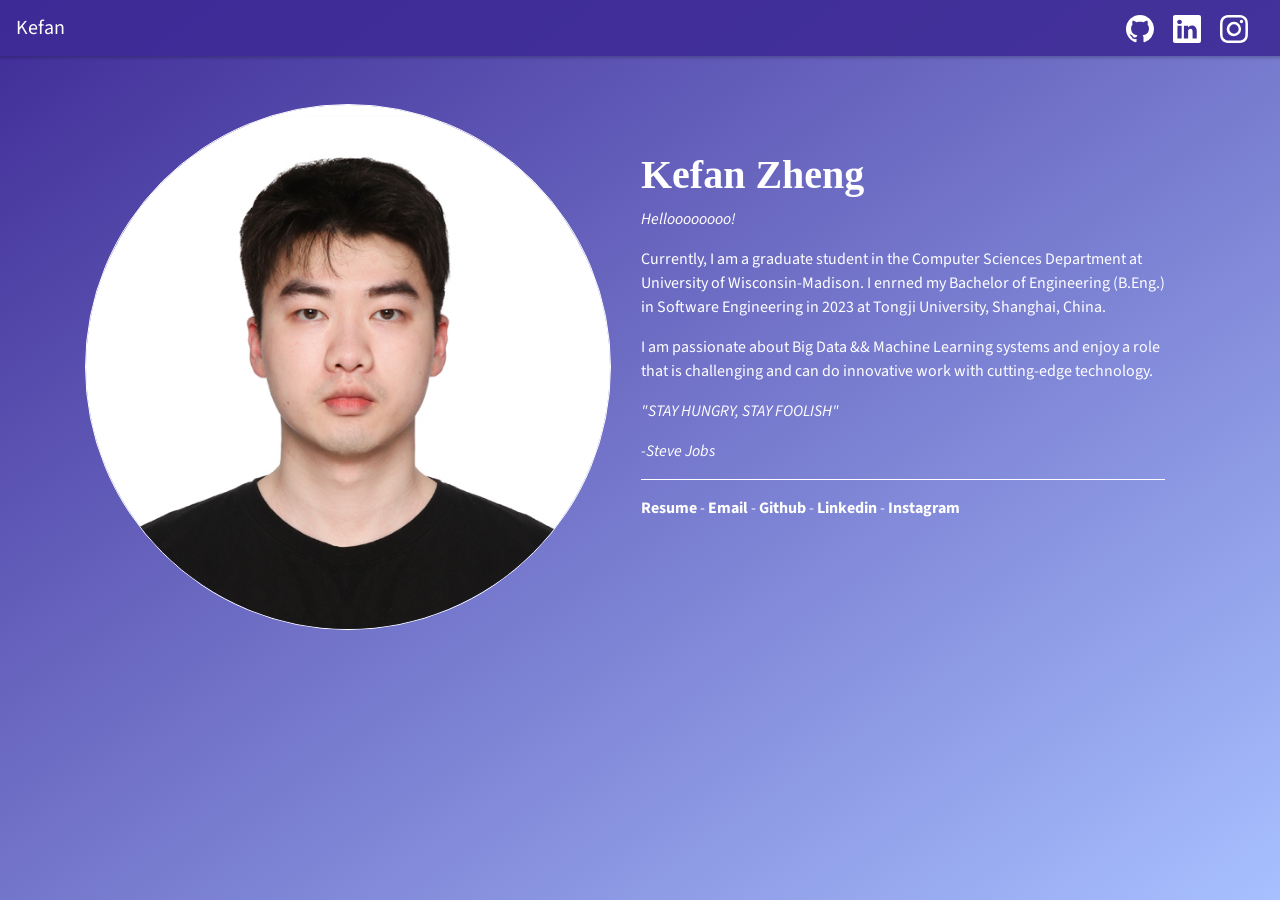
<file: index.html>
<!doctype html>
<html>
<head>
  <meta name="viewport" content="width=device-width, initial-scale=1,shrink-to-fit=no">
  <meta name="description" content="Kefan Zheng's Homepage (ref. Remzi Arpaci-Dusseau's Homepage)">
  <meta name="author" content="Kefan Zheng">
  <title>Kefan</title>
  <link href="https://fonts.googleapis.com/css?family=Source+Sans+Pro:400,400i,700&display=swap" rel="stylesheet">
  <link rel="icon" href="./img/favicon.ico" type="image/x-icon">
  <link rel="stylesheet" href="https://stackpath.bootstrapcdn.com/bootstrap/4.3.1/css/bootstrap.min.css">
  <link rel="stylesheet" href="./css/custom.css">
</head>

<body>
  <nav class="navbar navbar-expand-md navbar-dark">
    <div>
      <a class="navbar-brand" href="./">Kefan</a>
      <button class="navbar-toggler" type="button" data-toggle="collapse" data-target="#navbarNav"
              aria-controls="navbarNav" aria-expanded="false" aria-label="Toggle navigation">
        <span class="navbar-toggler-icon"></span>
      </button>
    </div>
    <!-- <div class="collapse navbar-collapse" id="navbarNav">
      <ul class="navbar-nav">
        <li class="nav-item"> <a class="nav-link" href="./experience/">Experience</a> </li>
        <li class="nav-item"> <a class="nav-link">Coming Soon</a></li>
      </ul>
    </div> -->
    
    <div style="align-self: flex-end;">
      <a class="navbar-brand" href="https://github.com/kefan-zheng">
        <svg xmlns="http://www.w3.org/2000/svg" style="width: 28px; height: 28px;" width="16" height="16" fill="#FFFFFF" class="bi bi-github" viewBox="0 0 16 16">
          <path d="M8 0C3.58 0 0 3.58 0 8c0 3.54 2.29 6.53 5.47 7.59.4.07.55-.17.55-.38 0-.19-.01-.82-.01-1.49-2.01.37-2.53-.49-2.69-.94-.09-.23-.48-.94-.82-1.13-.28-.15-.68-.52-.01-.53.63-.01 1.08.58 1.23.82.72 1.21 1.87.87 2.33.66.07-.52.28-.87.51-1.07-1.78-.2-3.64-.89-3.64-3.95 0-.87.31-1.59.82-2.15-.08-.2-.36-1.02.08-2.12 0 0 .67-.21 2.2.82.64-.18 1.32-.27 2-.27.68 0 1.36.09 2 .27 1.53-1.04 2.2-.82 2.2-.82.44 1.1.16 1.92.08 2.12.51.56.82 1.27.82 2.15 0 3.07-1.87 3.75-3.65 3.95.29.25.54.73.54 1.48 0 1.07-.01 1.93-.01 2.2 0 .21.15.46.55.38A8.012 8.012 0 0 0 16 8c0-4.42-3.58-8-8-8z"/>
        </svg>
      </a>
      <a class="navbar-brand" href="https://www.linkedin.com/in/kefan-zheng">
        <svg xmlns="http://www.w3.org/2000/svg" style="width: 28px; height: 28px;" width="16" height="16" fill="#FFFFFF" class="bi bi-linkedin" viewBox="0 0 16 16">
          <path d="M0 1.146C0 .513.526 0 1.175 0h13.65C15.474 0 16 .513 16 1.146v13.708c0 .633-.526 1.146-1.175 1.146H1.175C.526 16 0 15.487 0 14.854V1.146zm4.943 12.248V6.169H2.542v7.225h2.401zm-1.2-8.212c.837 0 1.358-.554 1.358-1.248-.015-.709-.52-1.248-1.342-1.248-.822 0-1.359.54-1.359 1.248 0 .694.521 1.248 1.327 1.248h.016zm4.908 8.212V9.359c0-.216.016-.432.08-.586.173-.431.568-.878 1.232-.878.869 0 1.216.662 1.216 1.634v3.865h2.401V9.25c0-2.22-1.184-3.252-2.764-3.252-1.274 0-1.845.7-2.165 1.193v.025h-.016a5.54 5.54 0 0 1 .016-.025V6.169h-2.4c.03.678 0 7.225 0 7.225h2.4z"/>
        </svg>
      </a>
      <a class="navbar-brand" href="https://www.instagram.com/kefan.zheng/">
        <svg xmlns="http://www.w3.org/2000/svg" style="width: 28px; height: 28px;" width="16" height="16" fill="#FFFFFF" class="bi bi-linkedin" viewBox="0 0 16 16">
          <path d="M8 0C5.829 0 5.556.01 4.703.048 3.85.088 3.269.222 2.76.42a3.917 3.917 0 0 0-1.417.923A3.927 3.927 0 0 0 .42 2.76C.222 3.268.087 3.85.048 4.7.01 5.555 0 5.827 0 8.001c0 2.172.01 2.444.048 3.297.04.852.174 1.433.372 1.942.205.526.478.972.923 1.417.444.445.89.719 1.416.923.51.198 1.09.333 1.942.372C5.555 15.99 5.827 16 8 16s2.444-.01 3.298-.048c.851-.04 1.434-.174 1.943-.372a3.916 3.916 0 0 0 1.416-.923c.445-.445.718-.891.923-1.417.197-.509.332-1.09.372-1.942C15.99 10.445 16 10.173 16 8s-.01-2.445-.048-3.299c-.04-.851-.175-1.433-.372-1.941a3.926 3.926 0 0 0-.923-1.417A3.911 3.911 0 0 0 13.24.42c-.51-.198-1.092-.333-1.943-.372C10.443.01 10.172 0 7.998 0h.003zm-.717 1.442h.718c2.136 0 2.389.007 3.232.046.78.035 1.204.166 1.486.275.373.145.64.319.92.599.28.28.453.546.598.92.11.281.24.705.275 1.485.039.843.047 1.096.047 3.231s-.008 2.389-.047 3.232c-.035.78-.166 1.203-.275 1.485a2.47 2.47 0 0 1-.599.919c-.28.28-.546.453-.92.598-.28.11-.704.24-1.485.276-.843.038-1.096.047-3.232.047s-2.39-.009-3.233-.047c-.78-.036-1.203-.166-1.485-.276a2.478 2.478 0 0 1-.92-.598 2.48 2.48 0 0 1-.6-.92c-.109-.281-.24-.705-.275-1.485-.038-.843-.046-1.096-.046-3.233 0-2.136.008-2.388.046-3.231.036-.78.166-1.204.276-1.486.145-.373.319-.64.599-.92.28-.28.546-.453.92-.598.282-.11.705-.24 1.485-.276.738-.034 1.024-.044 2.515-.045v.002zm4.988 1.328a.96.96 0 1 0 0 1.92.96.96 0 0 0 0-1.92zm-4.27 1.122a4.109 4.109 0 1 0 0 8.217 4.109 4.109 0 0 0 0-8.217zm0 1.441a2.667 2.667 0 1 1 0 5.334 2.667 2.667 0 0 1 0-5.334z"/>
        </svg>
      </a>
    </div>
  </nav>

  <div class="container">
    <img class="photo" src="./img/kefan.jpg" alt="Description of the image">

    <div class = "black-box kefan-welcome my-5">
    <h1 class="artistic-text"> Kefan Zheng </h1>
    <i><p> Helloooooooo!</p></i>
    <p> Currently, I am a graduate student in the Computer Sciences Department at University of Wisconsin-Madison. 
        I enrned my Bachelor of Engineering (B.Eng.) in Software Engineering in 2023 at Tongji University, Shanghai, China.</p>
    <p> I am passionate about Big Data && Machine Learning systems and 
        enjoy a role that is challenging and can do innovative work with cutting-edge technology.</p> 
    <i><p>"STAY HUNGRY, STAY FOOLISH"</p><p>-Steve Jobs</p></i>

    <hr>
    <p>
      <a href="https://drive.google.com/file/d/1iDf-zGbiSrk_hcayGThhNvMSa87vaPgC/view?usp=sharing"><b>Resume</b></a> -
      <a href="mailto:kfzheng0219@gmail.com"><b>Email</b></a> -
      <a href="https://github.com/kefan-zheng"><b>Github</b></a> -
      <a href="https://www.linkedin.com/in/kefan-zheng"><b>Linkedin</b></a> -
      <a href="https://www.instagram.com/kefan.zheng/"><b>Instagram</b></a>
    </p>
  </div>
    
  </div>

<!-- Bootstrap JS, JQuery and Popper.js Links -->
<script src="https://code.jquery.com/jquery-3.3.1.min.js" crossorigin="anonymous"></script>
<script src="https://cdnjs.cloudflare.com/ajax/libs/popper.js/1.14.7/umd/popper.min.js"
integrity="sha384-UO2eT0CpHqdSJQ6hJty5KVphtPhzWj9WO1clHTMGa3JDZwrnQq4sF86dIHNDz0W1" crossorigin="anonymous"></script>
<script src="https://stackpath.bootstrapcdn.com/bootstrap/4.3.1/js/bootstrap.min.js"
integrity="sha384-JjSmVgyd0p3pXB1rRibZUAYoIIy6OrQ6VrjIEaFf/nJGzIxFDsf4x0xIM+B07jRM" crossorigin="anonymous"></script>
</body>
</html>
</file>
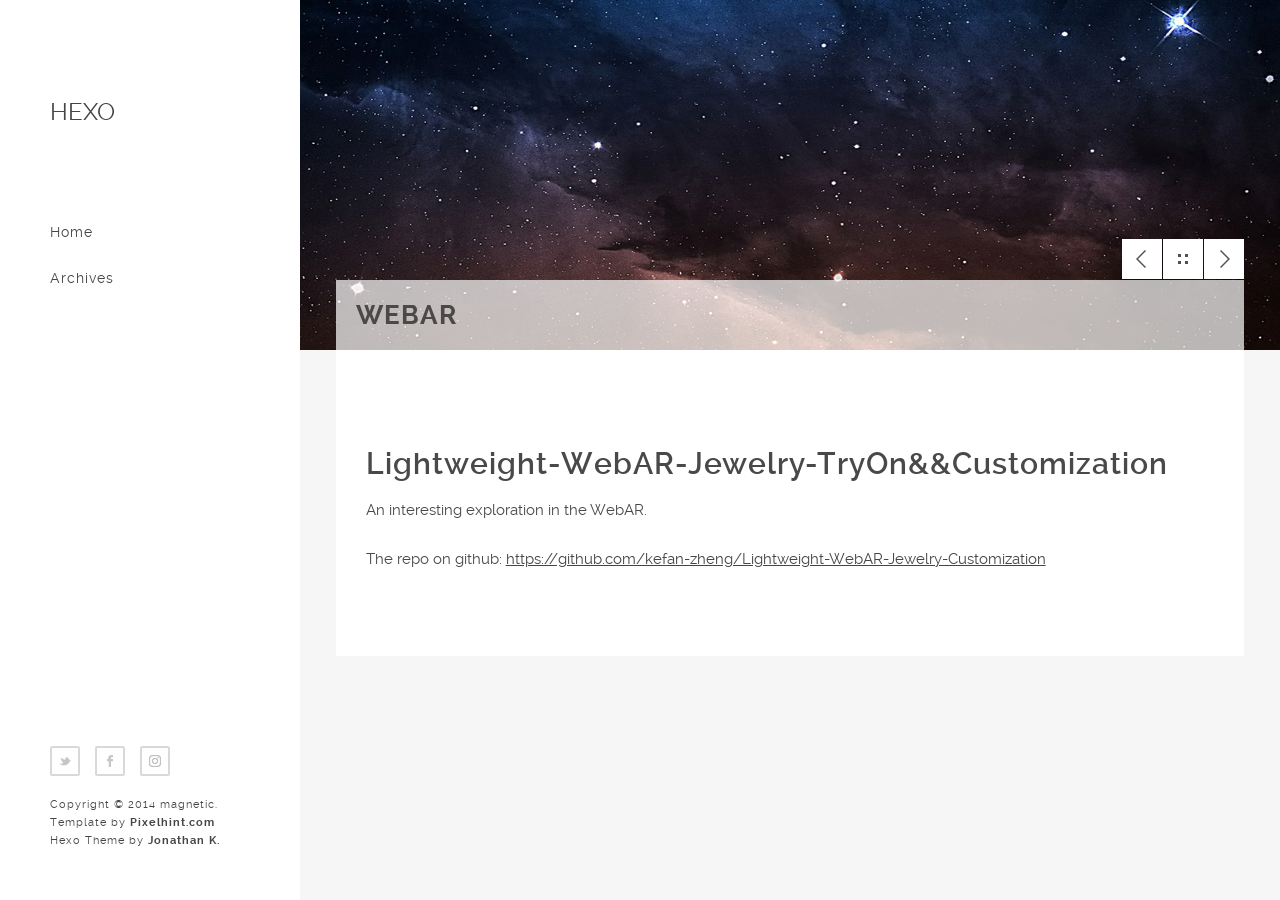
<file: 2021/09/14/WebAR/index.html>
<!DOCTYPE html>
<html lang="en">

<!-- Head tag -->
<head>

    <meta charset="utf-8">
    <meta http-equiv="X-UA-Compatible" content="IE=edge">
    <meta name="viewport" content="width=device-width, initial-scale=1.0, minimum-scale=1.0" />

    <!--Description-->

        <meta name="description" content="Lightweight-WebAR-Jewelry-TryOn&amp;amp;&amp;amp;CustomizationAn interesting exploration in the WebAR.
The repo on github: https://github.com/kefan-zheng/Ligh">


    <!--Author-->

        <meta name="author" content="John Doe">


    <!--Open Graph Title-->

        <meta property="og:title" content="webar"/>


    <!--Open Graph Site Name-->
    <meta property="og:site_name" content="Hexo"/>

    <!--Page Cover-->

        <meta property="og:image" content=""/>


    <!-- Title -->

    <title>webar - Hexo</title>

    <!-- Custom CSS -->

    <link rel="stylesheet" href="/css/reset.css">


    <link rel="stylesheet" href="/css/main.css">


    <!-- HTML5 Shim and Respond.js IE8 support of HTML5 elements and media queries -->
    <!-- WARNING: Respond.js doesn't work if you view the page via file:// -->
    <!--[if lt IE 9]>
        <script src="../../../../js/html5shiv.js"></script>
        <script src="../../../../js/respond.min.js"></script>
    <![endif]-->

    <!-- Gallery -->
    <link href="../../../../css/featherlight.min.css" type="text/css" rel="stylesheet" />

    <!-- Google Analytics -->



    <!--Favicon-->


<meta name="generator" content="Hexo 5.4.0"></head>

<body>

<!-- Menu -->
<!-- Navigation -->
<header>
    <div class="logo">
        <a href="/">Hexo</a>
    </div><!-- end logo -->

    <div id="menu_icon"></div>
    <nav>
        <ul>

            <li>
                <a href="/">Home</a>
            </li>

            <li>
                <a href="/archives">Archives</a>
            </li>

        </ul>
    </nav><!-- end navigation menu -->

    <div class="footer clearfix">
        <ul class="social clearfix">

                <li><a href="https://twitter.com/kefan_zheng" class="twitter" target="_blank" data-title="Twitter"></a></li>


                <li><a href="https://www.facebook.com/profile.php?id=100072724755500" class="fb" target="_blank" data-title="Facebook"></a></li>






                <li><a href="https://www.instagram.com/peace.zkf/" class="instagram" target="_blank" data-title="Instagram"></a></li>


        </ul><!-- end social -->

        <div class="rights">
            <p>Copyright © 2014 magnetic.</p>
            <p>Template by <a target="_blank" rel="noopener" href="http://pixelhint.com/magnetic-free-html5-responsive-photography-website-template/">Pixelhint.com</a></p>
            <p>Hexo Theme by <a target="_blank" rel="noopener" href="http://www.codeblocq.com/">Jonathan K.</a></p>
        </div><!-- end rights -->
    </div ><!-- end footer -->
</header><!-- end header -->


<!-- Main Content -->
<section class="main clearfix">

    <section class="top" style="background: url('../../../../img/topbackground.jpg');">
        <div class="wrapper content_header clearfix">


<div class="work_nav">

    <ul class="btn clearfix">

        <li><a href="/2021/09/16/dbbackend/" class="previous" data-title="dbbackend"></a></li>

        <li><a href="/" class="grid" data-title="Portfolio"></a></li>

        <li><a class="next disabled"></a></li>

    </ul>

</div><!-- end work_nav -->
            <h1 class="title">webar</h1>
        </div>
    </section><!-- end top -->

    <section class="wrapper">
        <div class="content">

            <!-- Gallery -->


            <!-- Content -->
            <h1 id="Lightweight-WebAR-Jewelry-TryOn-amp-amp-Customization"><a href="#Lightweight-WebAR-Jewelry-TryOn-amp-amp-Customization" class="headerlink" title="Lightweight-WebAR-Jewelry-TryOn&amp;&amp;Customization"></a>Lightweight-WebAR-Jewelry-TryOn&amp;&amp;Customization</h1><p>An interesting exploration in the WebAR.</p>
<p>The repo on github: <a target="_blank" rel="noopener" href="https://github.com/kefan-zheng/Lightweight-WebAR-Jewelry-Customization">https://github.com/kefan-zheng/Lightweight-WebAR-Jewelry-Customization</a></p>


            <!-- Tags -->



<div class="tags">

</div>



            <!-- Comments -->
            <div>





            </div>
        </div><!-- end content -->
    </section>
</section><!-- end main -->

<!-- After footer scripts -->

<!-- jQuery -->

<script src="/js/jquery.js"></script>


<!-- Custom Code -->

<script src="/js/main.js"></script>


<!-- Gallery -->
<script src="../../../../js/featherlight.min.js" type="text/javascript" charset="utf-8"></script>

<!-- Disqus Comments -->


</body>

</html>
</file>
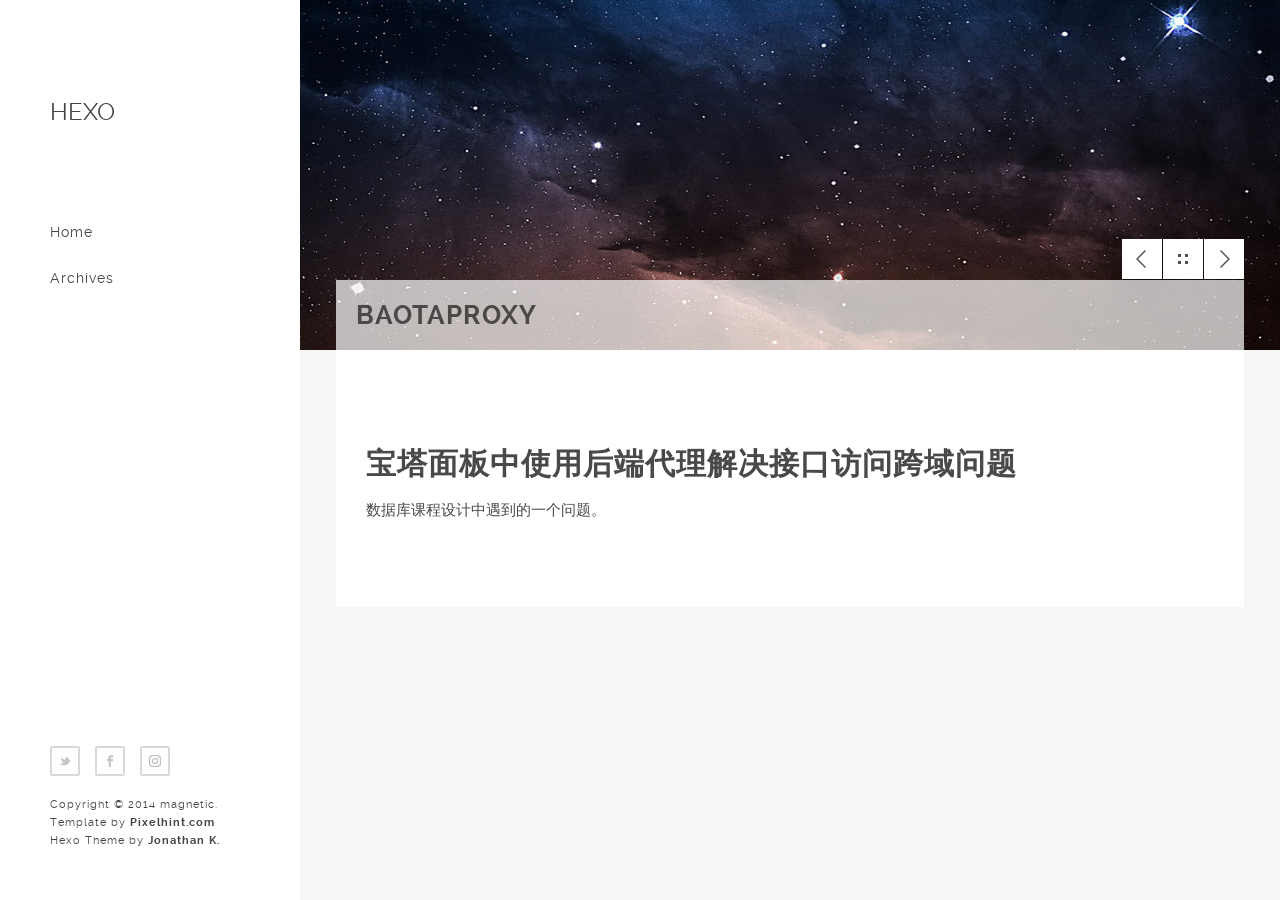
<file: 2021/09/16/baotaproxy/index.html>
<!DOCTYPE html>
<html lang="en">

<!-- Head tag -->
<head>

    <meta charset="utf-8">
    <meta http-equiv="X-UA-Compatible" content="IE=edge">
    <meta name="viewport" content="width=device-width, initial-scale=1.0, minimum-scale=1.0" />

    <!--Description-->

        <meta name="description" content="宝塔面板中使用后端代理解决接口访问跨域问题数据库课程设计中遇到的一个问题。">


    <!--Author-->

        <meta name="author" content="John Doe">


    <!--Open Graph Title-->

        <meta property="og:title" content="baotaproxy"/>


    <!--Open Graph Site Name-->
    <meta property="og:site_name" content="Hexo"/>

    <!--Page Cover-->

        <meta property="og:image" content=""/>


    <!-- Title -->

    <title>baotaproxy - Hexo</title>

    <!-- Custom CSS -->

<link rel="stylesheet" href="/css/reset.css">


<link rel="stylesheet" href="/css/main.css">


    <!-- HTML5 Shim and Respond.js IE8 support of HTML5 elements and media queries -->
    <!-- WARNING: Respond.js doesn't work if you view the page via file:// -->
    <!--[if lt IE 9]>
        <script src="../../../../js/html5shiv.js"></script>
        <script src="../../../../js/respond.min.js"></script>
    <![endif]-->

    <!-- Gallery -->
    <link href="../../../../css/featherlight.min.css" type="text/css" rel="stylesheet" />

    <!-- Google Analytics -->



    <!--Favicon-->


<meta name="generator" content="Hexo 5.4.0"></head>

<body>

<!-- Menu -->
<!-- Navigation -->
<header>
    <div class="logo">
        <a href="/">Hexo</a>
    </div><!-- end logo -->

    <div id="menu_icon"></div>
    <nav>
        <ul>

            <li>
                <a href="/">Home</a>
            </li>

            <li>
                <a href="/archives">Archives</a>
            </li>

        </ul>
    </nav><!-- end navigation menu -->

    <div class="footer clearfix">
        <ul class="social clearfix">

                <li><a href="https://twitter.com/kefan_zheng" class="twitter" target="_blank" data-title="Twitter"></a></li>


                <li><a href="https://www.facebook.com/profile.php?id=100072724755500" class="fb" target="_blank" data-title="Facebook"></a></li>


                <li><a href="https://www.instagram.com/peace.zkf/" class="instagram" target="_blank" data-title="Instagram"></a></li>


        </ul><!-- end social -->

        <div class="rights">
            <p>Copyright © 2014 magnetic.</p>
            <p>Template by <a target="_blank" rel="noopener" href="http://pixelhint.com/magnetic-free-html5-responsive-photography-website-template/">Pixelhint.com</a></p>
            <p>Hexo Theme by <a target="_blank" rel="noopener" href="http://www.codeblocq.com/">Jonathan K.</a></p>
        </div><!-- end rights -->
    </div ><!-- end footer -->
</header><!-- end header -->


<!-- Main Content -->
<section class="main clearfix">

    <section class="top" style="background: url('../../../../img/topbackground.jpg');">
        <div class="wrapper content_header clearfix">


<div class="work_nav">

    <ul class="btn clearfix">

        <li><a href="/2021/09/16/soulknight/" class="previous" data-title="soulknight"></a></li>

        <li><a href="/" class="grid" data-title="Portfolio"></a></li>

        <li><a href="/2021/09/16/lightningos/" class="next" data-title="lightningos"></a></li>

    </ul>

</div><!-- end work_nav -->
            <h1 class="title">baotaproxy</h1>
        </div>
    </section><!-- end top -->

    <section class="wrapper">
        <div class="content">

            <!-- Gallery -->


            <!-- Content -->
            <h1 id="宝塔面板中使用后端代理解决接口访问跨域问题"><a href="#宝塔面板中使用后端代理解决接口访问跨域问题" class="headerlink" title="宝塔面板中使用后端代理解决接口访问跨域问题"></a>宝塔面板中使用后端代理解决接口访问跨域问题</h1><p>数据库课程设计中遇到的一个问题。</p>


            <!-- Tags -->



<div class="tags">

</div>



            <!-- Comments -->
            <div>





            </div>
        </div><!-- end content -->
    </section>
</section><!-- end main -->

<!-- After footer scripts -->

<!-- jQuery -->

<script src="/js/jquery.js"></script>


<!-- Custom Code -->

<script src="/js/main.js"></script>


<!-- Gallery -->
<script src="../../../../js/featherlight.min.js" type="text/javascript" charset="utf-8"></script>

<!-- Disqus Comments -->


</body>

</html>
</file>
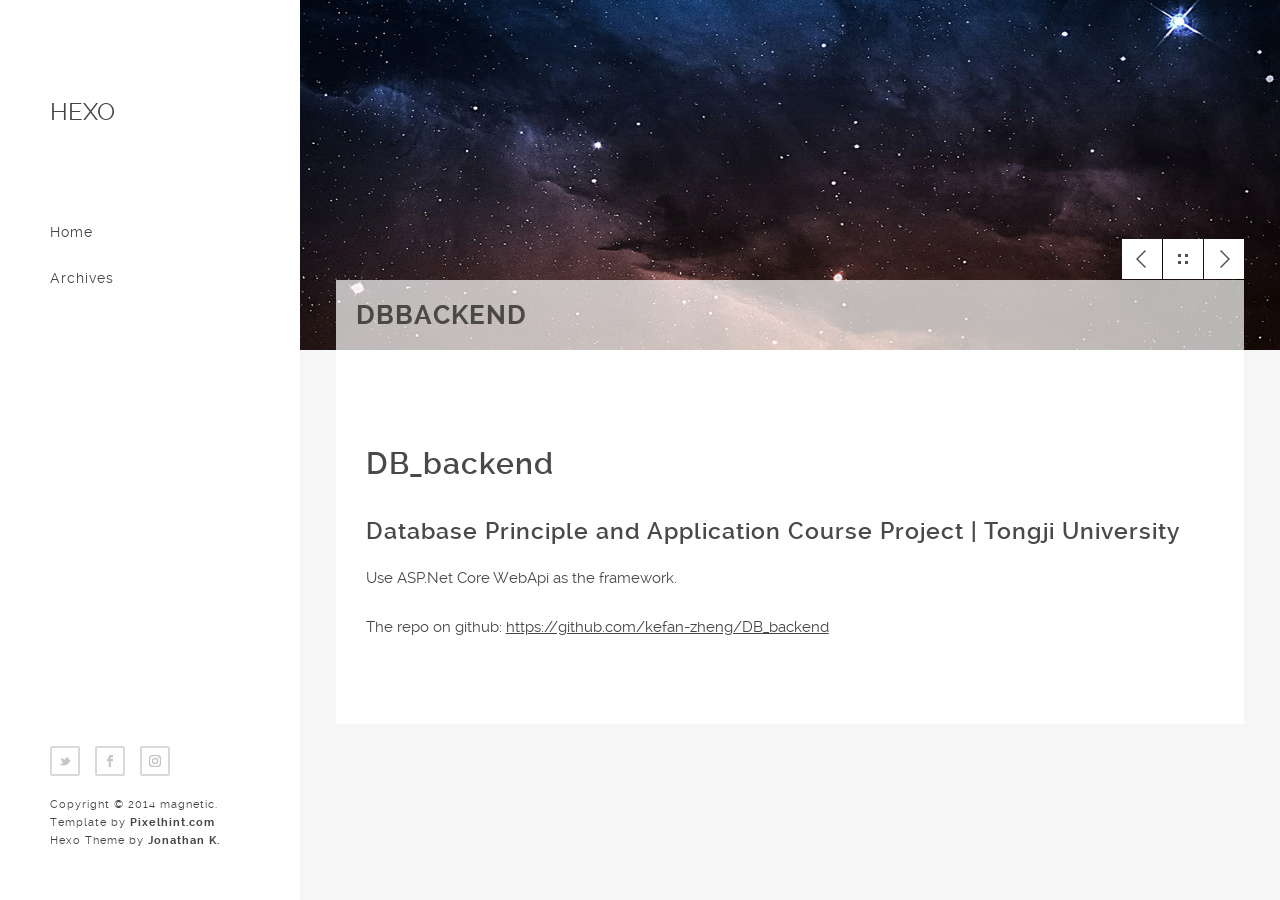
<file: 2021/09/16/dbbackend/index.html>
<!DOCTYPE html>
<html lang="en">

<!-- Head tag -->
<head>

    <meta charset="utf-8">
    <meta http-equiv="X-UA-Compatible" content="IE=edge">
    <meta name="viewport" content="width=device-width, initial-scale=1.0, minimum-scale=1.0" />

    <!--Description-->

        <meta name="description" content="DB_backendDatabase Principle and Application Course Project | Tongji UniversityUse ASP.Net Core WebApi as the framework.
The repo on github: https://g">


    <!--Author-->

        <meta name="author" content="John Doe">


    <!--Open Graph Title-->

        <meta property="og:title" content="dbbackend"/>


    <!--Open Graph Site Name-->
    <meta property="og:site_name" content="Hexo"/>

    <!--Page Cover-->

        <meta property="og:image" content=""/>


    <!-- Title -->

    <title>dbbackend - Hexo</title>

    <!-- Custom CSS -->

<link rel="stylesheet" href="/css/reset.css">


<link rel="stylesheet" href="/css/main.css">


    <!-- HTML5 Shim and Respond.js IE8 support of HTML5 elements and media queries -->
    <!-- WARNING: Respond.js doesn't work if you view the page via file:// -->
    <!--[if lt IE 9]>
    <script src="../../../../js/html5shiv.js"></script>
    <script src="../../../../js/respond.min.js"></script>
    <![endif]-->

    <!-- Gallery -->
    <link href="../../../../css/featherlight.min.css" type="text/css" rel="stylesheet" />

    <!-- Google Analytics -->



    <!--Favicon-->


<meta name="generator" content="Hexo 5.4.0"></head>

<body>

<!-- Menu -->
<!-- Navigation -->
<header>
    <div class="logo">
        <a href="/">Hexo</a>
    </div><!-- end logo -->

    <div id="menu_icon"></div>
    <nav>
        <ul>

            <li>
                <a href="/">Home</a>
            </li>

            <li>
                <a href="/archives">Archives</a>
            </li>

        </ul>
    </nav><!-- end navigation menu -->

    <div class="footer clearfix">
        <ul class="social clearfix">

                <li><a href="https://twitter.com/kefan_zheng" class="twitter" target="_blank" data-title="Twitter"></a></li>


                <li><a href="https://www.facebook.com/profile.php?id=100072724755500" class="fb" target="_blank" data-title="Facebook"></a></li>






                <li><a href="https://www.instagram.com/peace.zkf/" class="instagram" target="_blank" data-title="Instagram"></a></li>


        </ul><!-- end social -->

        <div class="rights">
            <p>Copyright © 2014 magnetic.</p>
            <p>Template by <a target="_blank" rel="noopener" href="http://pixelhint.com/magnetic-free-html5-responsive-photography-website-template/">Pixelhint.com</a></p>
            <p>Hexo Theme by <a target="_blank" rel="noopener" href="http://www.codeblocq.com/">Jonathan K.</a></p>
        </div><!-- end rights -->
    </div ><!-- end footer -->
</header><!-- end header -->


<!-- Main Content -->
<section class="main clearfix">

    <section class="top" style="background: url('../../../../img/topbackground.jpg');">
        <div class="wrapper content_header clearfix">


<div class="work_nav">

    <ul class="btn clearfix">

        <li><a href="/2021/09/16/draughts/" class="previous" data-title="draughts"></a></li>

        <li><a href="/" class="grid" data-title="Portfolio"></a></li>

        <li><a href="/2021/09/14/webar/" class="next" data-title="webar"></a></li>

    </ul>

</div><!-- end work_nav -->
            <h1 class="title">dbbackend</h1>
        </div>
    </section><!-- end top -->

    <section class="wrapper">
        <div class="content">

            <!-- Gallery -->


            <!-- Content -->
            <h1 id="DB-backend"><a href="#DB-backend" class="headerlink" title="DB_backend"></a>DB_backend</h1><h2 id="Database-Principle-and-Application-Course-Project-Tongji-University"><a href="#Database-Principle-and-Application-Course-Project-Tongji-University" class="headerlink" title="Database Principle and Application Course Project | Tongji University"></a>Database Principle and Application Course Project | Tongji University</h2><p>Use ASP.Net Core WebApi as the framework.</p>
<p>The repo on github: <a target="_blank" rel="noopener" href="https://github.com/kefan-zheng/DB_backend">https://github.com/kefan-zheng/DB_backend</a></p>


            <!-- Tags -->



<div class="tags">

</div>



            <!-- Comments -->
            <div>





            </div>
        </div><!-- end content -->
    </section>
</section><!-- end main -->

<!-- After footer scripts -->

<!-- jQuery -->

<script src="/js/jquery.js"></script>


<!-- Custom Code -->

<script src="/js/main.js"></script>


<!-- Gallery -->
<script src="../../../../js/featherlight.min.js" type="text/javascript" charset="utf-8"></script>

<!-- Disqus Comments -->


</body>

</html>
</file>
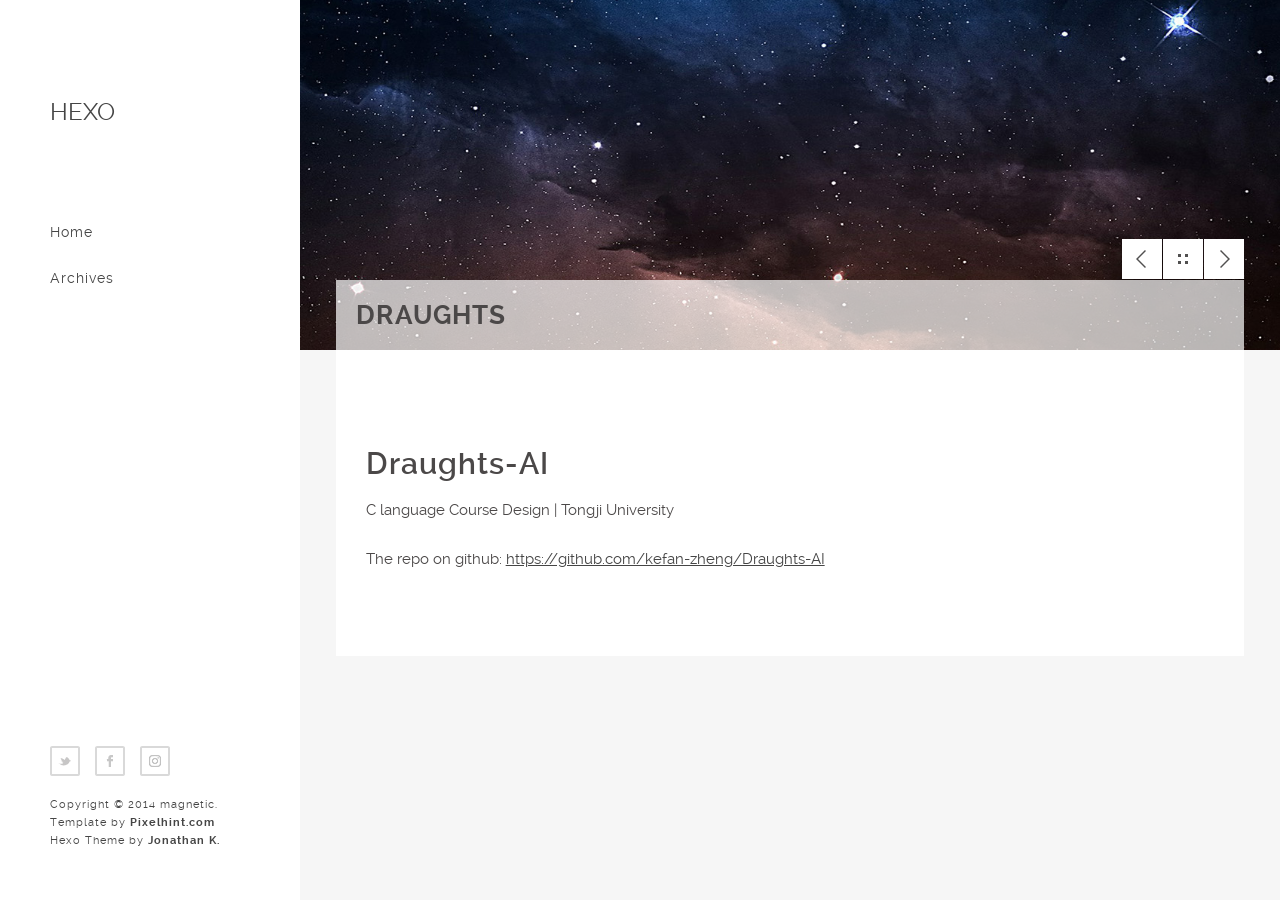
<file: 2021/09/16/draughts/index.html>
<!DOCTYPE html>
<html lang="en">

<!-- Head tag -->
<head>

    <meta charset="utf-8">
    <meta http-equiv="X-UA-Compatible" content="IE=edge">
    <meta name="viewport" content="width=device-width, initial-scale=1.0, minimum-scale=1.0" />

    <!--Description-->

        <meta name="description" content="Draughts-AIC language Course Design | Tongji University
The repo on github: https://github.com/kefan-zheng/Draughts-AI">


    <!--Author-->

        <meta name="author" content="John Doe">


    <!--Open Graph Title-->

        <meta property="og:title" content="draughts"/>


    <!--Open Graph Site Name-->
    <meta property="og:site_name" content="Hexo"/>

    <!--Page Cover-->

        <meta property="og:image" content=""/>


    <!-- Title -->

    <title>draughts - Hexo</title>

    <!-- Custom CSS -->

<link rel="stylesheet" href="/css/reset.css">


<link rel="stylesheet" href="/css/main.css">


    <!-- HTML5 Shim and Respond.js IE8 support of HTML5 elements and media queries -->
    <!-- WARNING: Respond.js doesn't work if you view the page via file:// -->
    <!--[if lt IE 9]>
    <script src="../../../../js/html5shiv.js"></script>
    <script src="../../../../js/respond.min.js"></script>
    <![endif]-->

    <!-- Gallery -->
    <link href="../../../../css/featherlight.min.css" type="text/css" rel="stylesheet" />

    <!-- Google Analytics -->



    <!--Favicon-->


<meta name="generator" content="Hexo 5.4.0"></head>

<body>

<!-- Menu -->
<!-- Navigation -->
<header>
    <div class="logo">
        <a href="/">Hexo</a>
    </div><!-- end logo -->

    <div id="menu_icon"></div>
    <nav>
        <ul>

            <li>
                <a href="/">Home</a>
            </li>

            <li>
                <a href="/archives">Archives</a>
            </li>

        </ul>
    </nav><!-- end navigation menu -->

    <div class="footer clearfix">
        <ul class="social clearfix">

                <li><a href="https://twitter.com/kefan_zheng" class="twitter" target="_blank" data-title="Twitter"></a></li>


                <li><a href="https://www.facebook.com/profile.php?id=100072724755500" class="fb" target="_blank" data-title="Facebook"></a></li>






                <li><a href="https://www.instagram.com/peace.zkf/" class="instagram" target="_blank" data-title="Instagram"></a></li>


        </ul><!-- end social -->

        <div class="rights">
            <p>Copyright © 2014 magnetic.</p>
            <p>Template by <a target="_blank" rel="noopener" href="http://pixelhint.com/magnetic-free-html5-responsive-photography-website-template/">Pixelhint.com</a></p>
            <p>Hexo Theme by <a target="_blank" rel="noopener" href="http://www.codeblocq.com/">Jonathan K.</a></p>
        </div><!-- end rights -->
    </div ><!-- end footer -->
</header><!-- end header -->


<!-- Main Content -->
<section class="main clearfix">

    <section class="top" style="background: url('../../../../img/topbackground.jpg');">
        <div class="wrapper content_header clearfix">


<div class="work_nav">

    <ul class="btn clearfix">

        <li><a href="/2021/09/16/lightningos/" class="previous" data-title="lightningos"></a></li>

        <li><a href="/" class="grid" data-title="Portfolio"></a></li>

        <li><a href="/2021/09/16/dbbackend/" class="next" data-title="dbbackend"></a></li>

    </ul>

</div><!-- end work_nav -->
            <h1 class="title">draughts</h1>
        </div>
    </section><!-- end top -->

    <section class="wrapper">
        <div class="content">

            <!-- Gallery -->


            <!-- Content -->
            <h1 id="Draughts-AI"><a href="#Draughts-AI" class="headerlink" title="Draughts-AI"></a>Draughts-AI</h1><p>C language Course Design | Tongji University</p>
<p>The repo on github: <a target="_blank" rel="noopener" href="https://github.com/kefan-zheng/Draughts-AI">https://github.com/kefan-zheng/Draughts-AI</a></p>


            <!-- Tags -->



<div class="tags">

</div>



            <!-- Comments -->
            <div>





            </div>
        </div><!-- end content -->
    </section>
</section><!-- end main -->

<!-- After footer scripts -->

<!-- jQuery -->

<script src="/js/jquery.js"></script>


<!-- Custom Code -->

<script src="/js/main.js"></script>


<!-- Gallery -->
<script src="../../../../js/featherlight.min.js" type="text/javascript" charset="utf-8"></script>

<!-- Disqus Comments -->


</body>

</html>
</file>
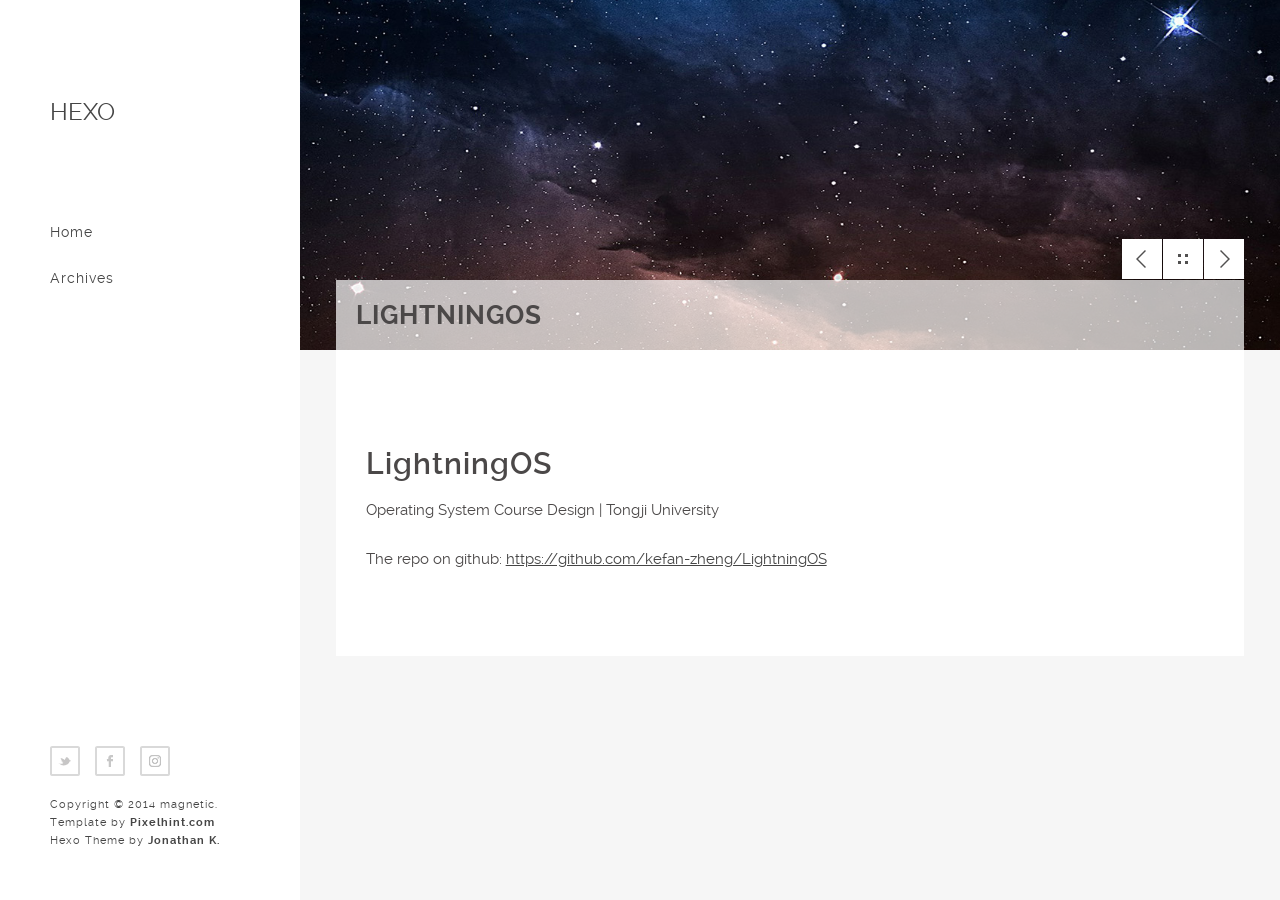
<file: 2021/09/16/lightningos/index.html>
<!DOCTYPE html>
<html lang="en">

<!-- Head tag -->
<head>

    <meta charset="utf-8">
    <meta http-equiv="X-UA-Compatible" content="IE=edge">
    <meta name="viewport" content="width=device-width, initial-scale=1.0, minimum-scale=1.0" />

    <!--Description-->

        <meta name="description" content="LightningOSOperating System Course Design | Tongji University
The repo on github: https://github.com/kefan-zheng/LightningOS">


    <!--Author-->

        <meta name="author" content="John Doe">


    <!--Open Graph Title-->

        <meta property="og:title" content="lightningos"/>


    <!--Open Graph Site Name-->
    <meta property="og:site_name" content="Hexo"/>

    <!--Page Cover-->

        <meta property="og:image" content=""/>


    <!-- Title -->

    <title>lightningos - Hexo</title>

    <!-- Custom CSS -->

<link rel="stylesheet" href="/css/reset.css">


<link rel="stylesheet" href="/css/main.css">


    <!-- HTML5 Shim and Respond.js IE8 support of HTML5 elements and media queries -->
    <!-- WARNING: Respond.js doesn't work if you view the page via file:// -->
    <!--[if lt IE 9]>
    <script src="../../../../js/html5shiv.js"></script>
    <script src="../../../../js/respond.min.js"></script>
    <![endif]-->

    <!-- Gallery -->
    <link href="../../../../css/featherlight.min.css" type="text/css" rel="stylesheet" />

    <!-- Google Analytics -->



    <!--Favicon-->


<meta name="generator" content="Hexo 5.4.0"></head>

<body>

<!-- Menu -->
<!-- Navigation -->
<header>
    <div class="logo">
        <a href="/">Hexo</a>
    </div><!-- end logo -->

    <div id="menu_icon"></div>
    <nav>
        <ul>

            <li>
                <a href="/">Home</a>
            </li>

            <li>
                <a href="/archives">Archives</a>
            </li>

        </ul>
    </nav><!-- end navigation menu -->

    <div class="footer clearfix">
        <ul class="social clearfix">

                <li><a href="https://twitter.com/kefan_zheng" class="twitter" target="_blank" data-title="Twitter"></a></li>


                <li><a href="https://www.facebook.com/profile.php?id=100072724755500" class="fb" target="_blank" data-title="Facebook"></a></li>






                <li><a href="https://www.instagram.com/peace.zkf/" class="instagram" target="_blank" data-title="Instagram"></a></li>


        </ul><!-- end social -->

        <div class="rights">
            <p>Copyright © 2014 magnetic.</p>
            <p>Template by <a target="_blank" rel="noopener" href="http://pixelhint.com/magnetic-free-html5-responsive-photography-website-template/">Pixelhint.com</a></p>
            <p>Hexo Theme by <a target="_blank" rel="noopener" href="http://www.codeblocq.com/">Jonathan K.</a></p>
        </div><!-- end rights -->
    </div ><!-- end footer -->
</header><!-- end header -->


<!-- Main Content -->
<section class="main clearfix">

    <section class="top" style="background: url('../../../../img/topbackground.jpg');">
        <div class="wrapper content_header clearfix">


<div class="work_nav">

    <ul class="btn clearfix">

        <li><a href="/2021/09/16/baotaproxy/" class="previous" data-title="baotaproxy"></a></li>

        <li><a href="/" class="grid" data-title="Portfolio"></a></li>

        <li><a href="/2021/09/16/draughts/" class="next" data-title="draughts"></a></li>

    </ul>

</div><!-- end work_nav -->
            <h1 class="title">lightningos</h1>
        </div>
    </section><!-- end top -->

    <section class="wrapper">
        <div class="content">

            <!-- Gallery -->


            <!-- Content -->
            <h1 id="LightningOS"><a href="#LightningOS" class="headerlink" title="LightningOS"></a>LightningOS</h1><p>Operating System Course Design | Tongji University</p>
<p>The repo on github: <a target="_blank" rel="noopener" href="https://github.com/kefan-zheng/LightningOS">https://github.com/kefan-zheng/LightningOS</a></p>


            <!-- Tags -->



<div class="tags">

</div>



            <!-- Comments -->
            <div>





            </div>
        </div><!-- end content -->
    </section>
</section><!-- end main -->

<!-- After footer scripts -->

<!-- jQuery -->

<script src="/js/jquery.js"></script>


<!-- Custom Code -->

<script src="/js/main.js"></script>


<!-- Gallery -->
<script src="../../../../js/featherlight.min.js" type="text/javascript" charset="utf-8"></script>

<!-- Disqus Comments -->


</body>

</html>
</file>
<file: css/custom.css>
body {
  background-position: center center;
  background: linear-gradient(to bottom right, rgb(63, 43, 150), rgb(168, 192, 255));
  background-attachment: fixed;
  -webkit-background-size: cover;
  -moz-background-size: cover;
  -o-background-size: cover;
  background-size: contain;
  background-size: 100%;
}

#quote {
  margin-bottom: 0;
}

#author {
  margin-left: 15px;
  margin-top: 0;
}

/* .research {
  background-position: center center;
  background: url("../img/remzi-formal.jpg");
  background-repeat: no-repeat;
  background-attachment: fixed;
  -webkit-background-size: cover;
  -moz-background-size: cover;
  -o-background-size: cover;
  background-size: cover;
}

.links {
  background-position: center;
  background: url("../img/remzi-eats.jpg");
  background-repeat: no-repeat;
  background-attachment: fixed;
  -webkit-background-size: cover;
  -moz-background-size: cover;
  -o-background-size: cover;
  background-size: cover;
} */

.navbar {
  width: 100%;
  min-width: 350px;
  background-color: rgba(63,43,150,0.9);
  box-shadow: 0px 1px 3px 1px rgba(0, 0, 0, 0.2);
  justify-content: space-between;
}

hr {
  border-color: white;
}

.nav-link {
  color: white !important;
}

.nav-link:hover {
  color: lightgray !important;
}

.navbar-brand:hover {
  color: lightgray !important;
}

body {
  background-color: transparent;
  font-family: 'Source Sans Pro', sans-serif;
}

.rainbow-text:hover {
  background-image: linear-gradient(to left, violet, #7600FB, #00E3FB, #05C933, yellow, orange, red);
  -webkit-background-clip: text;
  -webkit-background-color: transparent !important;
  color: transparent !important;
  -webkit-text-fill-color: linear-gradient(to left, violet, #7600FB, #00E3FB, #05C933, yellow, orange, red);
}


.black-box {
  flex: 1;
  border-radius: 0;
  color: white;
  padding: 30px;
  float: right;
  min-width: 400px;
}

.kefan-welcome {
  width: 43%;
}
  
.dropdown-submenu {
  position: relative;
}

a {
  color: white;
}

a:hover {
  color: white;
}

.dropdown-submenu .dropdown-menu {
  top: 0;
  left: 100%;
  margin-top: -1px;
}

.dropdown-menu {
  box-shadow: 1px 1px 3px 1px rgba(0, 0, 0, 0.2);
  border-radius: 0;
  border: 0;
}

.artistic-text {
  font-family: 'Pacifico', cursive; /* Specify a decorative font */
  font-weight: bold;
}

.container {
  display: flex;
  flex-wrap: wrap;
  justify-content: center;
  align-items: center;
}

.photo {
  flex: 1;
  max-width: 50%;
  min-width: 350px;
  box-sizing: border-box;
  border-radius: 50%;
  border: 1px solid #fff;
  background-color: #fff;
  margin-top: 3rem!important;
}

@media (max-width: 700px) {
  .black-box {
    width: 90% !important;
    /*float: none;
    margin: auto;
    margin-top: 50px;*/
  }
}
</file>
<file: css/main.css>
/*

    Template Author : pixelhint.com
    Author Email    : contact@pixelhint.com
    Template Name   : Magnetic


    *****************************************


    - Fonts
    - General CSS
    - Header
    - Home/portfolio
    - Inner page
    - Map/Contact page
    - Tooltip
    - Responsive code


*/



/*  Fonts  */
@font-face {
    font-family: 'raleway-regular';
    src: url('../fonts/raleway-regular.eot');
    src: url('../fonts/raleway-regular.eot?#iefix') format('embedded-opentype'),
         url('../fonts/raleway-regular.woff') format('woff'),
         url('../fonts/raleway-regular.ttf') format('truetype'),
         url('../fonts/raleway-regular.svg#ralewayregular') format('svg');
    font-weight: normal;
    font-style: normal;

}


@font-face {
    font-family: 'raleway-bold';
    src: url('../fonts/raleway-bold.eot');
    src: url('../fonts/raleway-bold.eot?#iefix') format('embedded-opentype'),
         url('../fonts/raleway-bold.woff') format('woff'),
         url('../fonts/raleway-bold.ttf') format('truetype'),
         url('../fonts/raleway-bold.svg#ralewaybold') format('svg');
    font-weight: normal;
    font-style: normal;

}


@font-face {
    font-family: 'raleway-semibold';
    src: url('../fonts/raleway-semibold.eot');
    src: url('../fonts/raleway-semibold.eot?#iefix') format('embedded-opentype'),
         url('../fonts/raleway-semibold.woff') format('woff'),
         url('../fonts/raleway-semibold.ttf') format('truetype'),
         url('../fonts/raleway-semibold.svg#ralewaysemibold') format('svg');
    font-weight: normal;
    font-style: normal;

}



/*  General CSS*/
body{
    background: #fff;
}

.wrapper{
    width: 92.72727272727273%;
    margin: 0 auto;
}

header ul.social li a,
.main .work a .caption,
header nav ul li a{
    transition:all .1s linear;
    -webkit-transition:all .1s linear;
    -moz-transition:all .1s linear;
    -o-transition:all .1s linear;
}

h1, h2, h3, h4, h5 ,h6{
    color: #4b4848;
    font-family: "raleway-regular", arial;
    letter-spacing: 1px;
}

h1              { font-size: 2em; margin: .67em 0 }
h2              { font-size: 1.5em; margin: .75em 0 }
h3              { font-size: 1.17em; margin: .83em 0 }
h5              { font-size: .83em; margin: 1.5em 0 }
h6              { font-size: .75em; margin: 1.67em 0 }
h1, h2, h3, h4,
h5, h6          { font-weight: bolder }

.clearfix:before,
.clearfix:after {
    content: " ";
    display: table;
}
.clearfix:after {
    clear: both;
}

.clearfix {
    *zoom: 1;
}

/*  Header  */
@media (min-width:1099px){
    header{
        display: block;
        position: fixed;
        top: 0;
        left: 0;
        width: 250px;
        min-height: 100%;
        padding: 0 0 0 50px;
        background: #ffffff;
        float: left;
        overflow: hidden;
        z-index: 9999;
    }

    header .logo{
        margin-top: 100px;
    }

    header .logo a, header .logo a:active, header .logo a:visited {
        text-decoration: none;
        text-transform: uppercase;
        font-family: 'raleway-regular';
        color: #454545;
        font-size: 1.5em;
    }

    header .logo a:hover {
        text-decoration: none;
        color: #969595;
        font-size: 1.5em;
    }

    header nav ul{
        display: block;
        overflow: hidden;
        margin-top: 100px;
        list-style: none;
    }

    header nav ul li{
        display: block;
        margin-bottom: 30px;
    }

    header nav ul li a{
        color: #454545;
        font-family: "raleway-regular", arial;
        font-size: 14px;
        text-decoration: none;
        letter-spacing: 1px;
    }

    header nav ul li a:hover,
    header nav ul li a.selected{
        color: #969595;
    }

    header .footer{
        position: absolute;
        bottom: 50px;
    }

    header ul.social{
        list-style: none;
        margin-bottom: 5px;
    }

    header ul.social li{
        display: block;
        float: left;
        position: relative;
        margin: 0 15px 15px 0;
    }


    header ul.social li a{
        display: block;
        width: 30px;
        height: 30px;
        background: url('../img/sm.png') no-repeat;
        background-position: 0 0;
    }


    header ul.social li a:hover{
        background: url('../img/sm_hover.png') no-repeat;
    }



    header ul.social li a.fb,
    header ul.social li a.fb:hover{
        background-position: 0 0;
    }


    header ul.social li a.google,
    header ul.social li a.google:hover{
        background-position: -31px 0;
    }

    header ul.social li a.behance,
    header ul.social li a.behance:hover{
        background-position: -62px 0;
    }

    header ul.social li a.twitter,
    header ul.social li a.twitter:hover{
        background-position: -93px 0;
    }

    header ul.social li a.dribble,
    header ul.social li a.dribble:hover{
        background-position: -124px 0;
    }

    header ul.social li a.rss,
    header ul.social li a.rss:hover{
        background-position: -155px 0;
    }

    header ul.social li a.instagram,
    header ul.social li a.instagram:hover{
        background-position: -186px 0;
    }

    header ul.social li a.youtube,
    header ul.social li a.youtube:hover{
        background-position: -217px 0;
    }

    header .rights p{
        color: #454545;
        font-family: "raleway-regular", arial;
        font-size: 11px;
        letter-spacing: 1px;
        line-height: 18px;
    }

    header .rights a{
        font-family: "raleway-bold", arial;
        font-weight: bold;
        text-decoration: none;
    }
    #menu_icon,
    .close_menu{
        display: none;
    }

}

#menu_icon,
.close_menu{
    float: right;
    margin-right: 40px;
    width: 40px;
    height: 40px;
    cursor: pointer;
    background: url('../img/men_icons.png') no-repeat;
}

#menu_icon{
    background-position: 0 0;
}
.close_menu{
    background-position: -41px 0!important;
}

/*  Main  */
.main{
    width: 100%;
    height: 100%;
    padding-left: 300px;
    -moz-box-sizing: border-box;
    -webkit-box-sizing: border-box;
    box-sizing: border-box;
    position: relative;
    z-index: 55;
    background: #f6f6f6;
    clear: both;
    min-height: 100vh;
}

/*  Home/portfolio  */
.main .work{
    display: block;
    width: 33.33333333333333%;
    height: auto;
    float: left;
    position: relative;
    overflow: hidden;
}

.main .pagination-container{
    display: block;
    width: 100%;
    height: 60px;
    text-align: center;
    vertical-align: middle;
    overflow: hidden;
    float: left;
    position: relative;
}

.main .pagination {
    display: inline-block;
    font-family: "raleway-regular", arial;
    width: auto;
    height: auto;
    letter-spacing: .01em;
    cursor: pointer;
    margin: 0 4px 7px 0;
    color: #454545!important;
    padding: 7px 15px;
    margin-top: 17px;
}

.main .pagination:hover{
    color: #969595!important;
}

.main .pagination a{
    text-decoration: none;
}

.main .pagination a:hover{
    color: #969595;
}

.main .work .media{
    width: 100%;
    vertical-align: middle;
}

.main .work .caption{
    position: absolute;
    display: block;
    width: 100%;
    height: 100%;
    top: 0;
    left: 0;
    background: #ffffff;
    opacity: 0;
}

.main .work a:hover .caption{
    opacity: 1;
}

.work .caption .work_title{
    display: block;
    width: 100%;
    position: absolute;
    text-align: center;
    top: 50%;
    margin-top: -40px;
}

.main .work .caption h1{
    position: relative;
    display: inline-block;
    max-width: 90%;
    padding: 20px 0;
    z-index: 77;
    color: #454545;
    font-family: "raleway-regular", arial;
    font-size: 16px;
    letter-spacing: .5px;
    border-bottom: 1px solid #bfbbbb;
    border-top: 1px solid #bfbbbb;
}

.main .gallery-container{
    width: 100%;
}

/* Clearfix */
.main .gallery-container:after {
    content: " ";
    visibility: hidden;
    display: block;
    height: 50px;
    clear: both;
}

.main .gallery-container .picture-container{
    width: 150px;
    float: left;
    margin-right: 30px;
}

.main .gallery-container .picture-container .img-thumbnail{
    padding: 4px;
    line-height: 1.42857143;
    background-color: #fff;
    border: 1px solid #ddd;
    border-radius: 4px;
}

.main .tags a, .main .tags a:visited, .main .tags a:active{
    display: inline-block;
    background: #fff;
    width: auto;
    height: auto;
    border-radius: 3px;
    letter-spacing: .01em;
    cursor: pointer;
    margin: 0 4px 7px 0;
    color: #454545!important;
    border: 1px solid #454545;
    padding: 7px 15px;
    text-decoration: none;
}

.main .tags a:hover{
    color: #969595!important;
    border: 1px solid #969595;
}

/*  Inner Page  */
.top{
    width: 100%;
    height: 350px;
    overflow: hidden;
    display: block;
    position: relative;
    background-size: cover !important;
    -webkit-background-size: cover !important;
    -moz-background-size: cover !important;
    -o-background-size: cover !important;
    background-position: 50% 50% !important;
}

.work_nav{
    display: block;
    width: 100%;
}

.work_nav .btn{
    float: right;
}

.work_nav ul{
    list-style: none;
}

.work_nav ul li{
    display: block;
    float: left;
    margin: 0 0 1px 1px;
    position: relative;
}

.work_nav a{
    display: block;
    width: 40px;
    height: 40px;
    background: url('../img/p_navigation.png') no-repeat;
    background-position: 0 0;
}

.work_nav a.previous{
    background-position: 0 0;
}

.work_nav a.previous.disabled{
    cursor: no-drop;
}

.work_nav a.grid{
    background-position: -41px 0;
}

.work_nav a.next{
    background-position: -82px 0;
}

.work_nav a.next.disabled{
    cursor: no-drop;
}

.top .title{
    display: block;
    width: 100%;color: #4b4848;
    font-family: "raleway-bold", arial;
    font-size: 26px;
    font-weight: bold;
    background: rgba(255, 255, 255, .7);
    padding: 20px;
    text-transform: uppercase;
    line-height: 30px;
    margin: 0!important;
    overflow: hidden;

    -webkit-box-sizing: border-box;
    -moz-box-sizing: border-box;
    -ms-box-sizing: border-box;
    box-sizing: border-box;

}

.content_header{
    position: absolute;
    bottom: 0;
    margin: 0 auto;
    left: 50%;
    margin-left: -46.36363636363637%;
}

.content{
    color: #4b4848;
    font-family: "raleway-regular", arial;
    font-size: 15px;
    line-height: 22px;
    padding: 60px 30px;
    background: #fff;
    margin-bottom: 70px;

    -webkit-box-sizing: border-box;
    -moz-box-sizing: border-box;
    -ms-box-sizing: border-box;
    box-sizing: border-box;
}

.content.archives{
    margin-top: 90px;
}

.content p{
    color: #4b4848;
    font-family: "raleway-regular", arial;
    font-size: 15px;
    line-height: 24px;
    margin-bottom: 25px;
}

.content h1,
.content h2,
.content h3,
.content h4,
.content h5,
.content h6{
    color: #4b4848;
    font-family: "raleway-semibold", arial;
    font-weight: bold;
    line-height: 28px;
    margin-bottom: 20px;
    margin-top: 40px;
}

.content img{
    margin-left: auto;
    margin-right: auto;
    display: block;
}

.content ol, .content ul{
    margin-left: 15px;
}

.content div.archive-title{
    margin-left: 45px;
    text-decoration: none;
    text-transform: uppercase;
    font-family: 'raleway-regular';
    color: #454545;
    font-size: 1.5em;
    margin-bottom: 50px;
}

.content ul.archive-list{
    margin: 20px 0 20px 45px;
    list-style-type: none;
}

.content ul.archive-list li {
    margin: 20px 0;
}

.content ul.archive-list li a, .content ul.archive-list li a:active, .content ul.archive-list li a:visited{
    text-decoration: none;
    color: #454545;
}

.content ul.archive-list li a:hover{
    color: #969595;
}

/*  Tooltip  */
.tooltip{
    display: block;
    padding: 7px 10px;
    background: #454545;
    color: #fff;
    font-family: "raleway-regular", arial;
    font-size: 12px;
    position: absolute;
    white-space: nowrap;
    z-index: 999;
    opacity: 0;
    text-align: center;
    letter-spacing: .5px;

}

.tooltip:after{
    content: '';
    width: 0px;
    height: 0px;
    border-style: solid;
    border-width: 3px 3px 0 3px;
    border-color: #454545 transparent transparent transparent;
    display: block;
    text-align: center;
    position: absolute;
    bottom: -3px;
    left: 50%;
    margin-left: -3px;
}

/*  Responsive code  */
@media (max-width:1099px){

    header{
        display: block;
        width: 100%;
        min-height: 100px;
        padding: 0;
        position: relative;
    }
    header .logo{
        margin: 40px 0 0 30px;
        float: left;
    }

    header .logo a, header .logo a:active, header .logo a:visited {
        text-decoration: none;
        text-transform: uppercase;
        font-family: 'raleway-regular';
        color: #454545;
        /*color: #43CD80;*/
        font-size: 1.5em;
}

header .logo a:hover {
    text-decoration: none;
    color: #969595;
    font-size: 1.5em;
}

header .footer{
    display: none;
}
header #menu_icon,
header .close_menu{
    float: right;
    margin: 30px 30px 0 0;
}

header nav{
    width: 100%;
    position: absolute;
    top: 100px;
    left: 0;
    z-index: 9999;
}

header nav ul{
    list-style: none;
    display: none;
    position: relative;
}
header nav ul li a{
    display: block;
    width: 100%;
    padding: 30px 0;
    text-align: center;
    color: #454545;
    font-family: "raleway-regular", arial;
    font-size: 14px;
    text-decoration: none;
    border-top: 1px solid #f7f5f5;
    background: #fff;
}
header nav ul li a:active{
    background: #f7f5f5;
}
#menu_icon,
.close_menu,
.show_menu{
    display: block;
}
.show_menu{
    display: block;
}

.main .work{
    width: 50%;
}
.main{
    width: 100%;
    position: relative;
    padding-left: 0;
}
}

@media (max-width:550px){
 .main .work{
    width: 100%;
}
}


/*Quotes*/
blockquote {
    border-left: 3px solid #5d686f;
    padding: 0 15px;
    font-style: italic;
    margin: 1.5em 0 0;
}
blockquote cite:before {
    content: ' — ';
    padding: 0 0.3em;
}
blockquote > p:first-child {
    margin: 0;
}

.pullquote {
    text-align: left;
    font-style: italic;
    margin: 1.5em 0 0;
}
.pullquote.left {
    width: 45%;
    float: left;
    margin: 1.5em 35px 1.5em 0;
}
.pullquote.right {
    width: 45%;
    float: right;
    margin: 1.5em 0 1.5em 35px;
}
.pullquote.blur {
    background-color: #eef0f1;
}


/*Code Block*/

pre > code {
    display: block;
    width: 100%;
    box-sizing: border-box;
    padding: 15px;
    font-family: Courier New, Courier, monospace;
    border: none;
    margin: 0;
    cursor: text;
    overflow-x: auto;
    line-height: 1.7em;
    font-size: 15px;
}

code {
    font-size: 15px;
    display: inline-block;
    font-family: "Courier New", Courier, monospace;
    font-weight: 400;
    background-color: #f7f8f8;
    padding: 0 10px;
}

figure.highlight,
.codeblock {
    margin: 10px 0;
    line-height: 1.3em;
    padding-top: 15px;
    padding-bottom: 15px;
    overflow: scroll;
}
figure.highlight table,
.codeblock table {
    display: block;
    width: 100%;
}
figure.highlight pre,
figure.highlight .gutter,
figure.highlight .code,
figure.highlight .tag,
.codeblock pre,
.codeblock .gutter,
.codeblock .code,
.codeblock .tag {
    background-color: inherit;
    font-family: Courier New, Courier, monospace;
    border: none;
    padding: 0;
    margin: 0;
    cursor: text;
}
figure.highlight .gutter,
figure.highlight .code,
.codeblock .gutter,
.codeblock .code {
    vertical-align: top;
}
figure.highlight.plain .gutter,
.codeblock.plain .gutter {
    display: none;
}
figure.highlight figcaption,
.codeblock figcaption {
    font-size: 15px;
    padding: 0 15px 20px;
    margin: 0;
}
figure.highlight figcaption a,
.codeblock figcaption a {
    float: right;
}
figure.highlight .gutter,
.codeblock .gutter {
    border-right: 1px solid;
    padding: 0.3em 15px;
}
figure.highlight .code,
.codeblock .code {
    padding: 0.3em 15px 0.3em 1em;
    width: 100%;
}
figure.highlight .code pre,
.codeblock .code pre {
    max-width: calc(750px - 50px);
    overflow-x: auto;
    overflow-y: hidden;
}
figure.highlight .line,
.codeblock .line {
    height: 1.3em;
    font-size: 15px;
}

.codeblock--tabbed figure.highlight,
.codeblock--tabbed pre > code {
    margin-bottom: 0;
    padding-bottom: 0;
}
.codeblock--tabbed figcaption a, .codeblock--tabbed figcaption span {
    float: left !important;
}
.codeblock--tabbed figcaption .tabs {
    float: right;
}
.codeblock--tabbed figcaption .tabs .tab {
    cursor: pointer;
    display: inline-block;
    margin: 0 5px;
    padding: 0 7px;
}
.codeblock--tabbed figcaption .tabs .tab:last-child {
    margin-right: 0;
}

.gist .line,
.gist .line-number {
    font-family: "Courier New", Courier, monospace;
    font-size: 1em;
    margin: 0 0 5px 0;
}

pre > code {
    background: #f7f8f8;
    color: #333;
}

code {
    background-color: #f7f8f8;
}

.codeblock--tabbed figcaption .tab.active {
    background: #349ef3;
    color: white;
}

figure.highlight,
.codeblock {
    background: #f7f8f8;
    color: #333;
}
figure.highlight figcaption,
.codeblock figcaption {
    background: #f7f8f8;
    color: #999999;
}
figure.highlight .gutter,
.codeblock .gutter {
    background: #f7f8f8;
    border-right-color: #e6e6e6;
}
figure.highlight .gutter .line,
.codeblock .gutter .line {
    color: #aaaaaa;
}
figure.highlight .comment,
.codeblock .comment {
    color: #969896;
}
figure.highlight .string,
.codeblock .string {
    color: #183691;
}
figure.highlight .keyword,
.codeblock .keyword {
    color: #a71d5d;
}
figure.highlight.apacheconf .code .common,
figure.highlight.apacheconf .code .nomarkup,
figure.highlight.apacheconf .code .attribute,
figure.highlight.apacheconf .code .variable,
figure.highlight.apacheconf .code .cbracket,
figure.highlight.apacheconf .code .keyword,
.codeblock.apacheconf .code .common,
.codeblock.apacheconf .code .nomarkup,
.codeblock.apacheconf .code .attribute,
.codeblock.apacheconf .code .variable,
.codeblock.apacheconf .code .cbracket,
.codeblock.apacheconf .code .keyword {
    color: #0086b3;
}
figure.highlight.apacheconf .code .sqbracket,
.codeblock.apacheconf .code .sqbracket {
    color: #df5000;
}
figure.highlight.apacheconf .code .section,
figure.highlight.apacheconf .code .tag,
.codeblock.apacheconf .code .section,
.codeblock.apacheconf .code .tag {
    color: #63a35c;
}
figure.highlight.bash .code .shebang,
.codeblock.bash .code .shebang {
    color: #969896;
}
figure.highlight.bash .code .literal,
figure.highlight.bash .code .built_in,
.codeblock.bash .code .literal,
.codeblock.bash .code .built_in {
    color: #0086b3;
}
figure.highlight.bash .code .variable,
.codeblock.bash .code .variable {
    color: #333;
}
figure.highlight.bash .code .title,
.codeblock.bash .code .title {
    color: #795da3;
}
figure.highlight.coffeescript .code .title,
.codeblock.coffeescript .code .title {
    color: #795da3;
}
figure.highlight.coffeescript .code .literal,
figure.highlight.coffeescript .code .built_in,
figure.highlight.coffeescript .code .number,
.codeblock.coffeescript .code .literal,
.codeblock.coffeescript .code .built_in,
.codeblock.coffeescript .code .number {
    color: #0086b3;
}
figure.highlight.coffeescript .code .reserved,
figure.highlight.coffeescript .code .attribute,
.codeblock.coffeescript .code .reserved,
.codeblock.coffeescript .code .attribute {
    color: #1d3e81;
}
figure.highlight.coffeescript .code .subst,
figure.highlight.coffeescript .code .regexp,
figure.highlight.coffeescript .code .attribute,
.codeblock.coffeescript .code .subst,
.codeblock.coffeescript .code .regexp,
.codeblock.coffeescript .code .attribute {
    color: #df5000;
}
figure.highlight.cpp .code .preprocessor, figure.highlight.c .code .preprocessor,
.codeblock.cpp .code .preprocessor,
.codeblock.c .code .preprocessor {
    color: #df5000;
}
figure.highlight.cpp .code .meta-keyword, figure.highlight.c .code .meta-keyword,
.codeblock.cpp .code .meta-keyword,
.codeblock.c .code .meta-keyword {
    color: #a71d5d;
}
figure.highlight.cpp .code .title, figure.highlight.c .code .title,
.codeblock.cpp .code .title,
.codeblock.c .code .title {
    color: #795da3;
}
figure.highlight.cpp .code .number,
figure.highlight.cpp .code .built_in, figure.highlight.c .code .number,
figure.highlight.c .code .built_in,
.codeblock.cpp .code .number,
.codeblock.cpp .code .built_in,
.codeblock.c .code .number,
.codeblock.c .code .built_in {
    color: #0086b3;
}
figure.highlight.cs .code .preprocessor,
figure.highlight.cs .code .preprocessor .keyword,
.codeblock.cs .code .preprocessor,
.codeblock.cs .code .preprocessor .keyword {
    color: #333;
}
figure.highlight.cs .code .title,
.codeblock.cs .code .title {
    color: #795da3;
}
figure.highlight.cs .code .number,
figure.highlight.cs .code .built_in,
.codeblock.cs .code .number,
.codeblock.cs .code .built_in {
    color: #0086b3;
}
figure.highlight.cs .code .xmlDocTag,
figure.highlight.cs .code .doctag,
.codeblock.cs .code .xmlDocTag,
.codeblock.cs .code .doctag {
    color: #63a35c;
}
figure.highlight.css .code .at_rule,
figure.highlight.css .code .important,
figure.highlight.css .code .meta,
.codeblock.css .code .at_rule,
.codeblock.css .code .important,
.codeblock.css .code .meta {
    color: #a71d5d;
}
figure.highlight.css .code .attribute,
figure.highlight.css .code .hexcolor,
figure.highlight.css .code .number,
figure.highlight.css .code .function,
.codeblock.css .code .attribute,
.codeblock.css .code .hexcolor,
.codeblock.css .code .number,
.codeblock.css .code .function {
    color: #0086b3;
}
figure.highlight.css .code .attr_selector,
figure.highlight.css .code .value,
.codeblock.css .code .attr_selector,
.codeblock.css .code .value {
    color: #333;
}
figure.highlight.css .code .id,
figure.highlight.css .code .class,
figure.highlight.css .code .pseudo,
figure.highlight.css .code .selector-pseudo,
.codeblock.css .code .id,
.codeblock.css .code .class,
.codeblock.css .code .pseudo,
.codeblock.css .code .selector-pseudo {
    color: #795da3;
}
figure.highlight.css .code .tag,
figure.highlight.css .code .selector-tag,
.codeblock.css .code .tag,
.codeblock.css .code .selector-tag {
    color: #63a35c;
}
figure.highlight.diff .code .chunk,
figure.highlight.diff .code .meta,
.codeblock.diff .code .chunk,
.codeblock.diff .code .meta {
    color: #795da3;
    font-weight: bold;
}
figure.highlight.diff .code .addition,
.codeblock.diff .code .addition {
    color: #55a532;
    background-color: #eaffea;
}
figure.highlight.diff .code .deletion,
.codeblock.diff .code .deletion {
    color: #bd2c00;
    background-color: #ffecec;
}
figure.highlight.http .code .attribute,
figure.highlight.http .code .attr,
.codeblock.http .code .attribute,
.codeblock.http .code .attr {
    color: #183691;
}
figure.highlight.http .code .literal,
.codeblock.http .code .literal {
    color: #0086b3;
}
figure.highlight.http .code .request,
.codeblock.http .code .request {
    color: #a71d5d;
}
figure.highlight.ini .code .title,
figure.highlight.ini .code .section,
.codeblock.ini .code .title,
.codeblock.ini .code .section {
    color: #795da3;
}
figure.highlight.ini .code .setting,
figure.highlight.ini .code .attr,
.codeblock.ini .code .setting,
.codeblock.ini .code .attr {
    color: #a71d5d;
}
figure.highlight.ini .code .value,
figure.highlight.ini .code .keyword,
.codeblock.ini .code .value,
.codeblock.ini .code .keyword {
    color: #333;
}
figure.highlight.java .code .title,
.codeblock.java .code .title {
    color: #795da3;
}
figure.highlight.java .code .javadoc,
.codeblock.java .code .javadoc {
    color: #969896;
}
figure.highlight.java .code .meta,
figure.highlight.java .code .annotation,
figure.highlight.java .code .javadoctag,
.codeblock.java .code .meta,
.codeblock.java .code .annotation,
.codeblock.java .code .javadoctag {
    color: #a71d5d;
}
figure.highlight.java .code .number,
.codeblock.java .code .number {
    color: #0086b3;
}
figure.highlight.java .code .params,
.codeblock.java .code .params {
    color: #1d3e81;
}
figure.highlight.js .code .built_in,
figure.highlight.js .code .title,
.codeblock.js .code .built_in,
.codeblock.js .code .title {
    color: #795da3;
}
figure.highlight.js .code .javadoc,
.codeblock.js .code .javadoc {
    color: #969896;
}
figure.highlight.js .code .tag,
figure.highlight.js .code .javadoctag,
.codeblock.js .code .tag,
.codeblock.js .code .javadoctag {
    color: #a71d5d;
}
figure.highlight.js .code .tag .title,
.codeblock.js .code .tag .title {
    color: #333;
}
figure.highlight.js .code .regexp,
.codeblock.js .code .regexp {
    color: #df5000;
}
figure.highlight.js .code .literal,
figure.highlight.js .code .number,
.codeblock.js .code .literal,
.codeblock.js .code .number {
    color: #0086b3;
}
figure.highlight.json .code .attribute,
.codeblock.json .code .attribute {
    color: #183691;
}
figure.highlight.json .code .number,
figure.highlight.json .code .literal,
.codeblock.json .code .number,
.codeblock.json .code .literal {
    color: #0086b3;
}
figure.highlight.mak .code .constant,
.codeblock.mak .code .constant {
    color: #333;
}
figure.highlight.mak .code .title,
.codeblock.mak .code .title {
    color: #795da3;
}
figure.highlight.mak .code .keyword,
figure.highlight.mak .code .meta-keyword,
.codeblock.mak .code .keyword,
.codeblock.mak .code .meta-keyword {
    color: #0086b3;
}
figure.highlight.md .code .value,
figure.highlight.md .code .link_label,
figure.highlight.md .code .strong,
figure.highlight.md .code .emphasis,
figure.highlight.md .code .blockquote,
figure.highlight.md .code .quote,
figure.highlight.md .code .section,
.codeblock.md .code .value,
.codeblock.md .code .link_label,
.codeblock.md .code .strong,
.codeblock.md .code .emphasis,
.codeblock.md .code .blockquote,
.codeblock.md .code .quote,
.codeblock.md .code .section {
    color: #183691;
}
figure.highlight.md .code .link_reference,
figure.highlight.md .code .symbol,
figure.highlight.md .code .code,
.codeblock.md .code .link_reference,
.codeblock.md .code .symbol,
.codeblock.md .code .code {
    color: #0086b3;
}
figure.highlight.md .code .link_url,
figure.highlight.md .code .link,
.codeblock.md .code .link_url,
.codeblock.md .code .link {
    text-decoration: underline;
}
figure.highlight.nginx .code .title,
figure.highlight.nginx .code .attribute,
.codeblock.nginx .code .title,
.codeblock.nginx .code .attribute {
    color: #a71d5d;
}
figure.highlight.nginx .code .built_in,
figure.highlight.nginx .code .literal,
.codeblock.nginx .code .built_in,
.codeblock.nginx .code .literal {
    color: #0086b3;
}
figure.highlight.nginx .code .regexp,
.codeblock.nginx .code .regexp {
    color: #183691;
}
figure.highlight.nginx .code .variable,
.codeblock.nginx .code .variable {
    color: #333;
}
figure.highlight.objectivec .code .preprocessor,
figure.highlight.objectivec .code .meta,
.codeblock.objectivec .code .preprocessor,
.codeblock.objectivec .code .meta {
    color: #a71d5d;
}
figure.highlight.objectivec .code .preprocessor .title,
figure.highlight.objectivec .code .meta .title,
.codeblock.objectivec .code .preprocessor .title,
.codeblock.objectivec .code .meta .title {
    color: #df5000;
}
figure.highlight.objectivec .code .meta-string,
.codeblock.objectivec .code .meta-string {
    color: #183691;
}
figure.highlight.objectivec .code .title,
.codeblock.objectivec .code .title {
    color: #795da3;
}
figure.highlight.objectivec .code .literal,
figure.highlight.objectivec .code .number,
figure.highlight.objectivec .code .built_in,
.codeblock.objectivec .code .literal,
.codeblock.objectivec .code .number,
.codeblock.objectivec .code .built_in {
    color: #0086b3;
}
figure.highlight.perl .code .sub,
.codeblock.perl .code .sub {
    color: #795da3;
}
figure.highlight.perl .code .title,
.codeblock.perl .code .title {
    color: #795da3;
}
figure.highlight.perl .code .regexp,
.codeblock.perl .code .regexp {
    color: #df5000;
}
figure.highlight.php .code .phpdoc,
figure.highlight.php .code .doctag,
.codeblock.php .code .phpdoc,
.codeblock.php .code .doctag {
    color: #a71d5d;
}
figure.highlight.php .code .regexp,
.codeblock.php .code .regexp {
    color: #df5000;
}
figure.highlight.php .code .literal,
figure.highlight.php .code .number,
.codeblock.php .code .literal,
.codeblock.php .code .number {
    color: #0086b3;
}
figure.highlight.php .code .title,
.codeblock.php .code .title {
    color: #795da3;
}
figure.highlight.python .code .decorator,
figure.highlight.python .code .title,
figure.highlight.python .code .meta,
.codeblock.python .code .decorator,
.codeblock.python .code .title,
.codeblock.python .code .meta {
    color: #795da3;
}
figure.highlight.python .code .number,
.codeblock.python .code .number {
    color: #0086b3;
}
figure.highlight.ruby .code .parent,
figure.highlight.ruby .code .title,
.codeblock.ruby .code .parent,
.codeblock.ruby .code .title {
    color: #795da3;
}
figure.highlight.ruby .code .prompt,
figure.highlight.ruby .code .constant,
figure.highlight.ruby .code .number,
figure.highlight.ruby .code .subst .keyword,
figure.highlight.ruby .code .symbol,
.codeblock.ruby .code .prompt,
.codeblock.ruby .code .constant,
.codeblock.ruby .code .number,
.codeblock.ruby .code .subst .keyword,
.codeblock.ruby .code .symbol {
    color: #0086b3;
}
figure.highlight.sql .built_in,
.codeblock.sql .built_in {
    color: #a71d5d;
}
figure.highlight.sql .number,
.codeblock.sql .number {
    color: #0086b3;
}
figure.highlight.xml .tag, figure.highlight.html .tag,
.codeblock.xml .tag,
.codeblock.html .tag {
    color: #333;
}
figure.highlight.xml .value, figure.highlight.html .value,
.codeblock.xml .value,
.codeblock.html .value {
    color: #183691;
}
figure.highlight.xml .attribute,
figure.highlight.xml .attr, figure.highlight.html .attribute,
figure.highlight.html .attr,
.codeblock.xml .attribute,
.codeblock.xml .attr,
.codeblock.html .attribute,
.codeblock.html .attr {
    color: #795da3;
}
figure.highlight.xml .title,
figure.highlight.xml .name, figure.highlight.html .title,
figure.highlight.html .name,
.codeblock.xml .title,
.codeblock.xml .name,
.codeblock.html .title,
.codeblock.html .name {
    color: #63a35c;
}
figure.highlight.puppet .title,
.codeblock.puppet .title {
    color: #795da3;
}
figure.highlight.puppet .function,
.codeblock.puppet .function {
    color: #0086b3;
}
figure.highlight.puppet .name,
.codeblock.puppet .name {
    color: #a71d5d;
}
figure.highlight.puppet .attr,
.codeblock.puppet .attr {
    color: #0086b3;
}
figure.highlight.less .tag,
figure.highlight.less .at_rule,
.codeblock.less .tag,
.codeblock.less .at_rule {
    color: #a71d5d;
}
figure.highlight.less .number,
figure.highlight.less .hexcolor,
figure.highlight.less .function,
figure.highlight.less .attribute,
.codeblock.less .number,
.codeblock.less .hexcolor,
.codeblock.less .function,
.codeblock.less .attribute {
    color: #0086b3;
}
figure.highlight.less .built_in,
.codeblock.less .built_in {
    color: #df5000;
}
figure.highlight.less .id,
figure.highlight.less .pseudo,
figure.highlight.less .class,
figure.highlight.less .selector-id,
figure.highlight.less .selector-class,
figure.highlight.less .selector-tag,
.codeblock.less .id,
.codeblock.less .pseudo,
.codeblock.less .class,
.codeblock.less .selector-id,
.codeblock.less .selector-class,
.codeblock.less .selector-tag {
    color: #795da3;
}
figure.highlight.scss .tag,
figure.highlight.scss .at_rule,
figure.highlight.scss .important,
.codeblock.scss .tag,
.codeblock.scss .at_rule,
.codeblock.scss .important {
    color: #a71d5d;
}
figure.highlight.scss .number,
figure.highlight.scss .hexcolor,
figure.highlight.scss .function,
figure.highlight.scss .attribute,
.codeblock.scss .number,
.codeblock.scss .hexcolor,
.codeblock.scss .function,
.codeblock.scss .attribute {
    color: #0086b3;
}
figure.highlight.scss .variable,
.codeblock.scss .variable {
    color: #333;
}
figure.highlight.scss .built_in,
.codeblock.scss .built_in {
    color: #df5000;
}
figure.highlight.scss .id,
figure.highlight.scss .pseudo,
figure.highlight.scss .class,
figure.highlight.scss .preprocessor,
figure.highlight.scss .selector-class,
figure.highlight.scss .selector-id,
.codeblock.scss .id,
.codeblock.scss .pseudo,
.codeblock.scss .class,
.codeblock.scss .preprocessor,
.codeblock.scss .selector-class,
.codeblock.scss .selector-id {
    color: #795da3;
}
figure.highlight.scss .tag,
figure.highlight.scss .selector-tag,
.codeblock.scss .tag,
.codeblock.scss .selector-tag {
    color: #63a35c;
}
figure.highlight.stylus .at_rule,
.codeblock.stylus .at_rule {
    color: #a71d5d;
}
figure.highlight.stylus .tag,
figure.highlight.stylus .selector-tag,
.codeblock.stylus .tag,
.codeblock.stylus .selector-tag {
    color: #63a35c;
}
figure.highlight.stylus .number,
figure.highlight.stylus .hexcolor,
figure.highlight.stylus .attribute,
figure.highlight.stylus .params,
.codeblock.stylus .number,
.codeblock.stylus .hexcolor,
.codeblock.stylus .attribute,
.codeblock.stylus .params {
    color: #0086b3;
}
figure.highlight.stylus .class,
figure.highlight.stylus .id,
figure.highlight.stylus .pseudo,
figure.highlight.stylus .title,
figure.highlight.stylus .selector-id,
figure.highlight.stylus .selector-pseudo,
figure.highlight.stylus .selector-class,
.codeblock.stylus .class,
.codeblock.stylus .id,
.codeblock.stylus .pseudo,
.codeblock.stylus .title,
.codeblock.stylus .selector-id,
.codeblock.stylus .selector-pseudo,
.codeblock.stylus .selector-class {
    color: #795da3;
}
figure.highlight.go .typename,
.codeblock.go .typename {
    color: #a71d5d;
}
figure.highlight.go .built_in,
figure.highlight.go .constant,
.codeblock.go .built_in,
.codeblock.go .constant {
    color: #0086b3;
}
figure.highlight.swift .preprocessor,
.codeblock.swift .preprocessor {
    color: #a71d5d;
}
figure.highlight.swift .title,
.codeblock.swift .title {
    color: #795da3;
}
figure.highlight.swift .built_in,
figure.highlight.swift .number,
figure.highlight.swift .type,
.codeblock.swift .built_in,
.codeblock.swift .number,
.codeblock.swift .type {
    color: #0086b3;
}
figure.highlight.yml .line
.attr,
.codeblock.yml .line
.attr {
    color: #63a35c;
}
figure.highlight.yml .line,
figure.highlight.yml .string,
figure.highlight.yml .type,
figure.highlight.yml .literal,
figure.highlight.yml .meta,
.codeblock.yml .line,
.codeblock.yml .string,
.codeblock.yml .type,
.codeblock.yml .literal,
.codeblock.yml .meta {
    color: #183691;
}
figure.highlight.yml .number,
.codeblock.yml .number {
    color: #0086b3;
}
</file>
<file: css/featherlight.min.css>
/**
 * Featherlight - ultra slim jQuery lightbox
 * Version 1.3.5 - http://noelboss.github.io/featherlight/
 *
 * Copyright 2015, Noël Raoul Bossart (http://www.noelboss.com)
 * MIT Licensed.
**/
@media all{.featherlight{display:none;position:fixed;top:0;right:0;bottom:0;left:0;z-index:2147483647;text-align:center;white-space:nowrap;cursor:pointer;background:#333;background:rgba(0,0,0,0)}.featherlight:last-of-type{background:rgba(0,0,0,.8)}.featherlight:before{content:'';display:inline-block;height:100%;vertical-align:middle;margin-right:-.25em}.featherlight .featherlight-content{position:relative;text-align:left;vertical-align:middle;display:inline-block;overflow:auto;padding:25px 25px 0;border-bottom:25px solid transparent;min-width:30%;margin-left:5%;margin-right:5%;max-height:95%;background:#fff;cursor:auto;white-space:normal}.featherlight .featherlight-inner{display:block}.featherlight .featherlight-close-icon{position:absolute;z-index:9999;top:0;right:0;line-height:25px;width:25px;cursor:pointer;text-align:center;font-family:Arial,sans-serif;background:#fff;background:rgba(255,255,255,.3);color:#000}.featherlight .featherlight-image{width:100%}.featherlight-iframe .featherlight-content{border-bottom:0;padding:0}.featherlight iframe{border:0}}@media only screen and (max-width:1024px){.featherlight .featherlight-content{margin-left:10px;margin-right:10px;max-height:98%;padding:10px 10px 0;border-bottom:10px solid transparent}}
</file>
